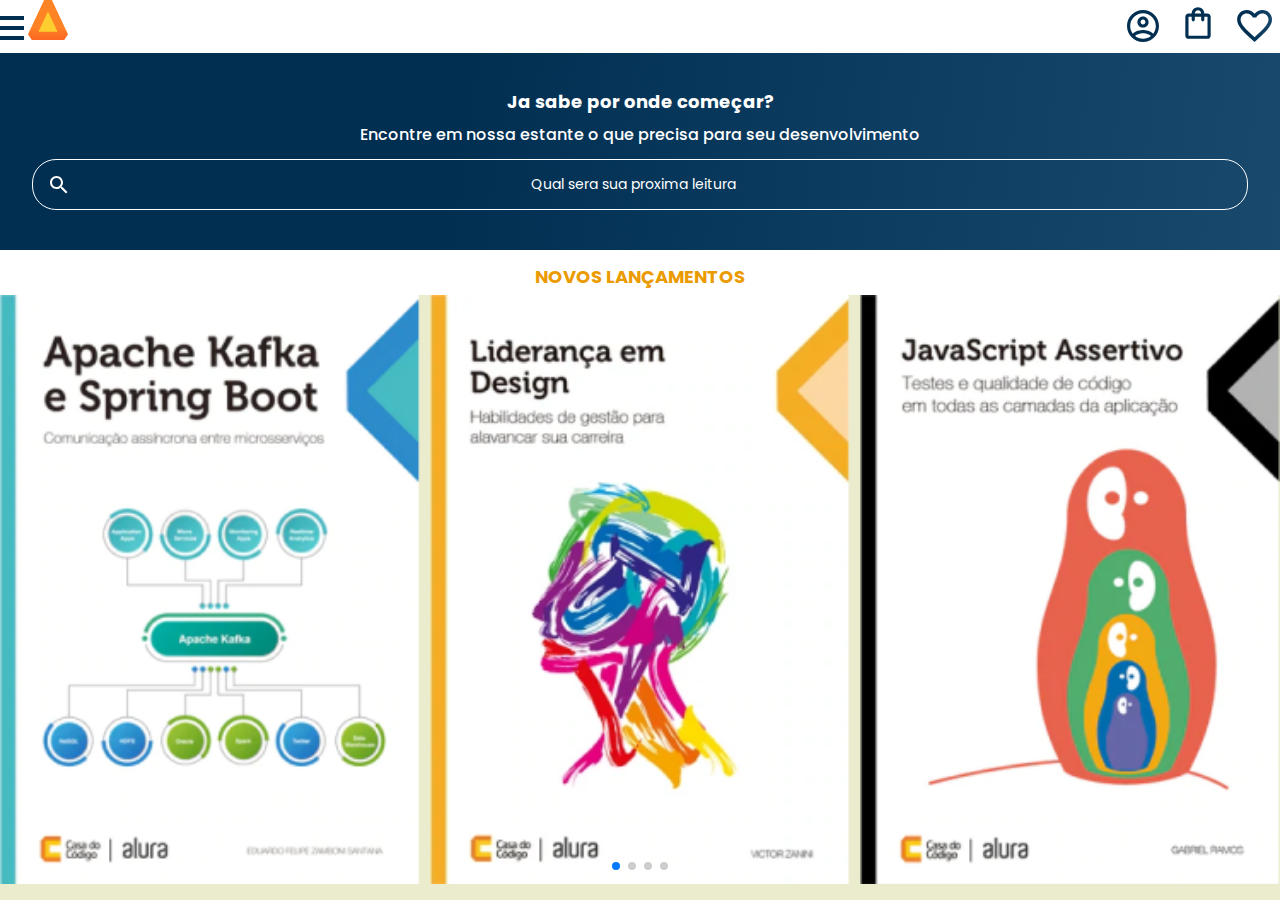
<file: index.html>
<!DOCTYPE html>
<html lang="en">
<head>
    <meta charset="UTF-8">
    <meta http-equiv="X-UA-Compatible" content="IE=edge">
    <meta name="viewport" content="width=device-width, initial-scale=1.0">
    <title>Biblioteca</title>
    <link rel="preconnect" href="https://fonts.googleapis.com">
    <link rel="preconnect" href="https://fonts.gstatic.com" crossorigin>
    <link href="https://fonts.googleapis.com/css2?family=Poppins:ital,wght@0,100;0,200;0,300;0,400;0,500;0,600;0,700;0,800;0,900;1,100;1,200;1,300;1,400;1,500;1,600;1,700;1,800;1,900&display=swap" rel="stylesheet">
    <link href="https://fonts.googleapis.com/css2?family=Poppins:ital,wght@0,100;0,200;0,300;0,400;0,500;0,600;0,700;0,800;0,900;1,100;1,200;1,300;1,400;1,500;1,600;1,700;1,800;1,900&display=swap" rel="stylesheet" class="poppins-thin">
    <link rel="stylesheet" href="assets/css/style.css">
    <link
    rel="stylesheet"
    href="https://cdn.jsdelivr.net/npm/swiper@11/swiper-bundle.min.css"
  />
  
</head>
<body>
    <header class="cabecalho">
        <div class="container">
            <input type="checkbox" id="menu" class="seletor-menu">
            <label for="menu">
                <span class="menu-hamburguer"></span>
            </label>
        <img src="assets/img/AluraBooks/Logo.svg" alt="">
        <ul class="menu-lista">
            <li class="menu-lista-titulo">Categorias</li>
            <li class="menu-lista-item"><a href="#">Programação</a></li>
            <li class="menu-lista-item"><a href="#">Front-end</a></li>
            <li class="menu-lista-item"><a href="#">Infraestrutura</a></li>
            <li class="menu-lista-item"><a href="#">Business</a></li>
            <li class="menu-lista-item"><a href="#">Design & UK</a></li>

        </ul>
    </div>
        <div class="container">
            <a href="#"> <img src="assets/img/AluraBooks/Usuário.svg" alt=""></a>
            <a href="#"> <img src="assets/img/AluraBooks/Compras.svg" alt=""></a>
            <a href="#"> <img src="assets/img/AluraBooks/Favoritos.svg" alt=""></a>
        </div>

    </header>
    <section class="banner">
        <h2 class="banner-titulo">Ja sabe por onde começar?</h2>
        <p class="banner-texto">Encontre em nossa estante o que precisa para seu desenvolvimento</p>
        <input type="search" placeholder="Qual sera sua proxima leitura" class="banner-pesquisa">
    </section>  
    <section class="carrosel">
        <h2 class="carrosel-titulo">
            Novos Lançamentos
        </h2>
        <div class="swiper">
            <div class="swiper-wrapper">
            <div class="swiper-slide"><img src="assets/img/AluraBooks/ApacheKafka.png" alt=""></div>
            <div class="swiper-slide"><img src="assets/img/AluraBooks/Liderança.png" alt=""></div>
            <div class="swiper-slide"><img src="assets/img/AluraBooks/Javascript.png" alt=""></div>
            <div class="swiper-slide"><img src="assets/img/AluraBooks/Guia Front-end.png" alt=""></div>
            <div class="swiper-slide"><img src="assets/img/AluraBooks/Portugol.png" alt=""></div>
            <div class="swiper-slide"><img src="assets/img/AluraBooks/Nodejs.svg.png" alt="">
        </div>
        <div class="swiper-pagination"></div>
        <div class="swiper-button-prev"></div>
        <div class="swiper-button-next"></div>
        <div class="swiper-scrollbar"></div>
    </div>
    </section>
    <script src="https://cdn.jsdelivr.net/npm/swiper@11/swiper-bundle.min.js"></script>
    <script>
        const swiper = new Swiper('.swiper', {
            spaceBetween: 10,
            slidesPerView: 3,
            pagination:{
                el: ".swiper-pagination",
                type:"bullets"
            }
  },
);
    </script>
</body>
</html>
</file>
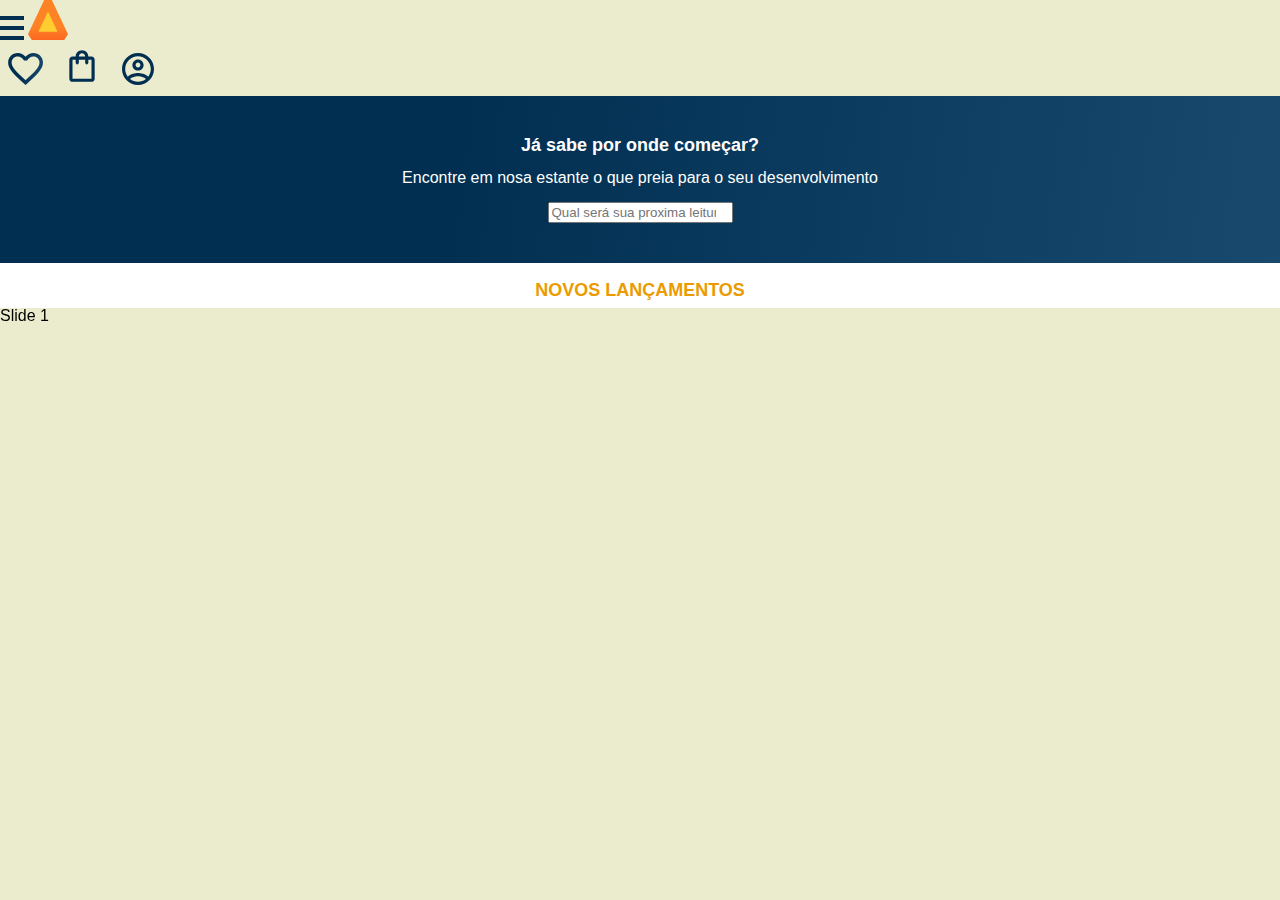
<file: site.html>
<!DOCTYPE html>
<html lang="pt-br">
<head>
    <meta charset="UTF-8">
    <meta http-equiv="X-UA-Compatible" content="IE=edge">
    <meta name="viewport" content="width=device-width, initial-scale=1.0">
    <title>Segundo Projeto</title>
    <link rel="stylesheet" href="assets/css/style.css">
    <link
  rel="stylesheet"
  href="https://cdn.jsdelivr.net/npm/swiper@11/swiper-bundle.min.css"
/>
    
</head>
<body>
<header class="cabecario">
    <div class=container>
    <input type="checkbox" id="menu" class="seletor-menu">
    <label for="menu">
    <span class="menu-hamburguer"></span>
    </label>
    <img src="assets/img/AluraBooks/Logo.svg" alt="" class="logo-cabecario">
    <ul class="menu-lista">
        <li class="menu-lista-titulo">CATEGORIAS</li>
        <li class="menu-lista-item"><a class="menu-listal-link" href="#">Programação</a></li>
        <li class="menu-lista-item"><a class="menu-listal-link" href="#">Front-end</a></li>
        <li class="menu-lista-item"><a class="menu-listal-link" href="#">Infraestrutura</a></li>
        <li class="menu-lista-item"><a class="menu-listal-link" href="#">Business</a></li>
        <li class="menu-lista-item"><a class="menu-listal-link" href="#">Design & UK</a></li>

    </ul>
    
    </div>

    <div class="container">
    <a href="#"> <img src="assets/img/AluraBooks/Favoritos.svg" alt=""></a>
    <a href="#"> <img src="assets/img/AluraBooks/Compras.svg" alt=""></a>
    <a href="#"> <img src="assets/img/AluraBooks/Usuário.svg" alt=""></a>
 
    </div>

</header>
    <section class="banner">
        <h2 class="banner-titulo">Já sabe por onde começar?</h2>
        <p class="banner-texto">Encontre em nosa estante o que preia para o seu desenvolvimento </p>
        <input type="search" placeholder="Qual será sua proxima leitura?">

</section>  
<section class="carrosel">
<h2 class="carrosel-titulo">
    Novos Lançamentos
</h2>
    <div class="swiper">
        <div class="swiper-wrapper">
        <div class="swiper-slide">Slide 1</div>
        <div class="swiper-slide">Slide 2</div>
        <div class="swiper-slide">Slide 3</div>
</div>
<div class="swiper-pagination"></div>

<div class="swiper-button-prev"></div>
<div class="swiper-button-next"></div>

<div class="swiper-button-scrollbar"></div>
<div>

</section>
<script src="https://cdn.jsdelivr.net/npm/swiper@11/swiper-bundle.min.js"></script>
</body>
</html>
</file>
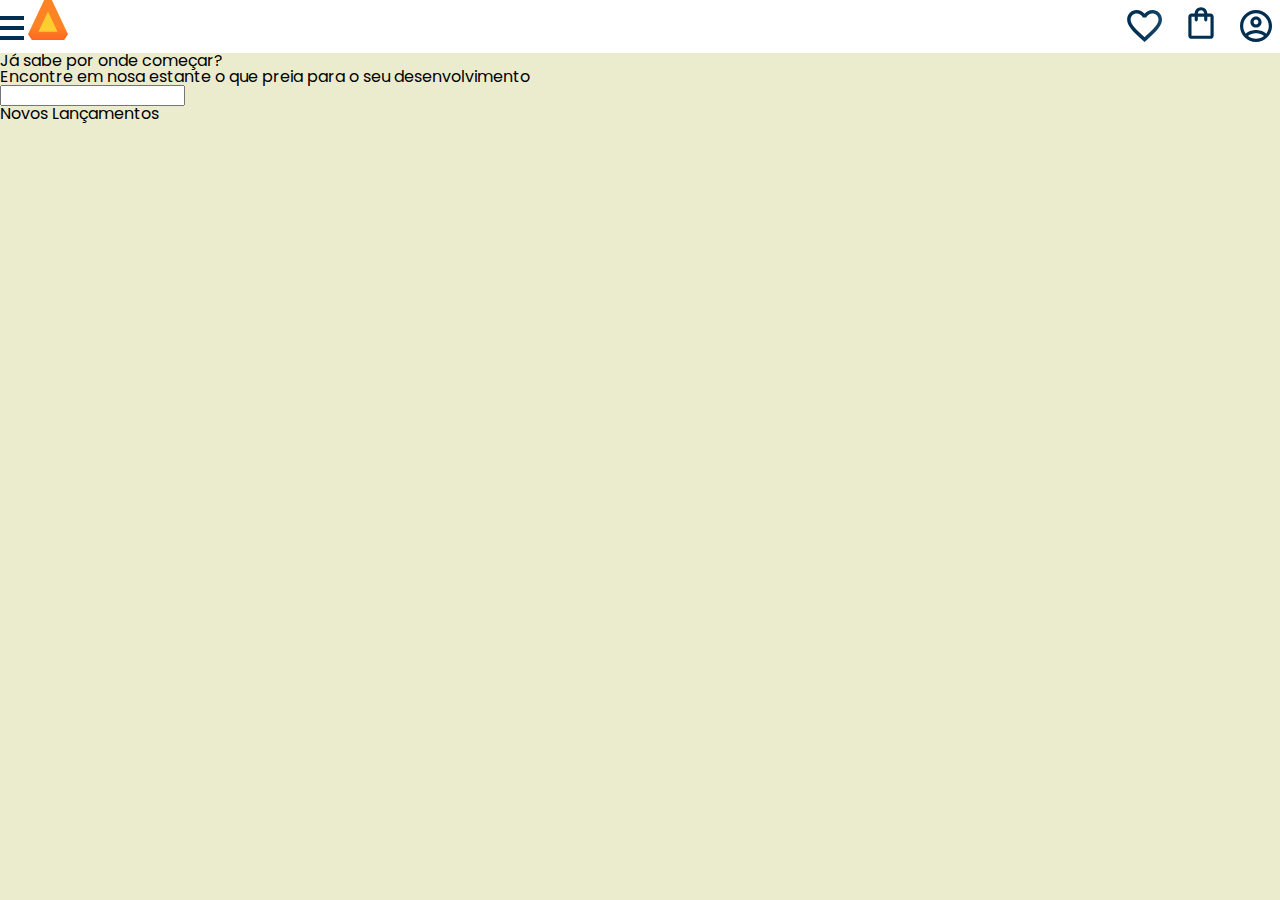
<file: Lucas&vitin/site.html>
<!DOCTYPE html>
<html lang="pt-br">
<head>
    <meta charset="UTF-8">
    <meta http-equiv="X-UA-Compatible" content="IE=edge">
    <meta name="viewport" content="width=device-width, initial-scale=1.0">
    <title>Segundo Projeto</title>
    <link rel="stylesheet" href="assets/css/style.css">
    
</head>
<body>
<header class="cabecario">
    <div class=container>
    <input type="checkbox" id="menu" class="seletor-menu">
    <label for="menu">
    <span class="menu-hamburguer"></span>
    </label>
    <img src="assets/img/AluraBooks/Logo.svg" alt="" class="logo-cabecario">
    <ul class="menu-lista">
        <li class="menu-lista-titulo">CATEGORIAS</li>
        <li class="menu-lista-item"><a class="menu-listal-link" href="#">Programação</a></li>
        <li class="menu-lista-item"><a class="menu-listal-link" href="#">Front-end</a></li>
        <li class="menu-lista-item"><a class="menu-listal-link" href="#">Infraestrutura</a></li>
        <li class="menu-lista-item"><a class="menu-listal-link" href="#">Business</a></li>
        <li class="menu-lista-item"><a class="menu-listal-link" href="#">Design & UK</a></li>

    </ul>
    
    </div>

    <div class="container">
    <a href="#"> <img src="assets/img/AluraBooks/Favoritos.svg" alt=""></a>
    <a href="#"> <img src="assets/img/AluraBooks/Compras.svg" alt=""></a>
    <a href="#"> <img src="assets/img/AluraBooks/Usuário.svg" alt=""></a>
 
    </div>

</header>
    <section class="banner">
        <h2>Já sabe por onde começar?</h2>
        <p>Encontre em nosa estante o que preia para o seu desenvolvimento </p>
        <input class="banner-pesquisa" type="search"
        placeholer="Qual erá sua proxima leitura?">

</section>  
<section class="carrosel">
<h2 class="carrosel-titulo">
    Novos Lançamentos
</h2>


</section>
</body>
</html>
</file>
<file: Lucas&vitin/assets/css/style.css>
@import url('https://fonts.googleapis.com/css2?family=Poppins:ital,wght@0,100;0,200;0,300;0,400;0,500;0,600;0,700;0,800;0,900;1,100;1,200;1,300;1,400;1,500;1,600;1,700;1,800;1,900&display=swap');
@import url(reset.css);
@import url(header.css);

:root{
    --branco: #FFFFFF;
    --cor-de-fundo: #EBECCE;
    --laranja: #eb9b00;
    --azul-degrade: linear-gradient(97.56deg, #002F52 35.49%, #326589 165.37%);
}
body{
    background-color: var(--cor-de-fundo);
    font-family: "Poppins", sans-serif;
}
</file>
<file: assets/css/style.css>
@import url(reset.css);
@import url(header.css);
@import url(banner.css);
@import url(carrosel.css);

:root{
    --branco: #FFFFFF;
    --cor-de-fundo: #EBECCE;
    --laranja: #EB9B00;
    --azul-degrade: linear-gradient(97.56deg, #002f52 35.49%, #326589 165.37%)
}
body{
    background-color: var(--cor-de-fundo);
    font-family: "Poppins", sans-serif;
}
</file>
